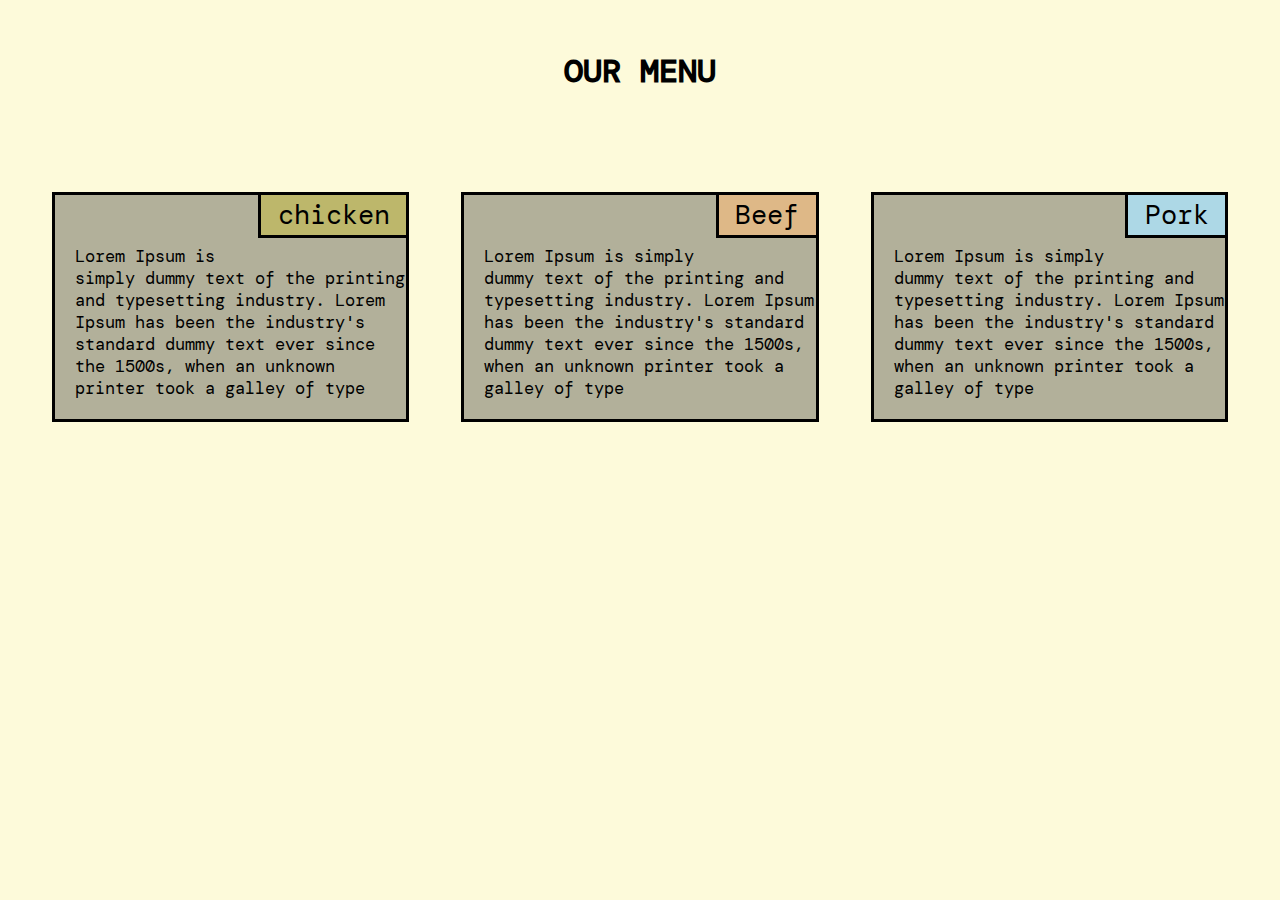
<file: module-2/index.html>
<!DOCTYPE html>
<html lang="en">

<head>
    <meta charset="UTF-8">
    <meta http-equiv="X-UA-Compatible" content="IE=edge">
    <meta name="viewport" content="width=device-width, initial-scale=1.0">
    <title>Document</title>
    <link href="style.css" rel="stylesheet">
    <link rel="preconnect" href="https://fonts.googleapis.com">
    <link rel="preconnect" href="https://fonts.gstatic.com" crossorigin>
    <link href="https://fonts.googleapis.com/css2?family=DM+Mono:ital,wght@1,300&display=swap" rel="stylesheet">
</head>

<body>
    <div id="container">
        <h1 id="head">OUR MENU</h1>
    </div>
    <div id="box-container">
        <div id="sec1" class="section">
            <div class="head-container">
                <div id="one" class="section-heading">
                    chicken
                </div>
            </div>
            Lorem Ipsum is simply dummy text of the printing and typesetting industry. Lorem Ipsum has
            been the industry's standard dummy text ever since the 1500s, when an unknown printer took a galley of type
        </div>
        <div id="sec2" class="section">
            <div class="head-container">
                <div id="two" class="section-heading">
                    Beef
                </div>
            </div>
            Lorem Ipsum is simply dummy text of the printing and typesetting industry. Lorem Ipsum has
            been the industry's standard dummy text ever since the 1500s, when an unknown printer took a galley of type
        </div>
        <div id="sec3" class="section">
            <div class="head-container">
                <div id="three" class="section-heading">
                    Pork
                </div>
            </div>
            Lorem Ipsum is simply dummy text of the printing and typesetting industry. Lorem Ipsum has
            been the industry's standard dummy text ever since the 1500s, when an unknown printer took a galley of type
        </div>
    </div>

</body>

</html>
</file>
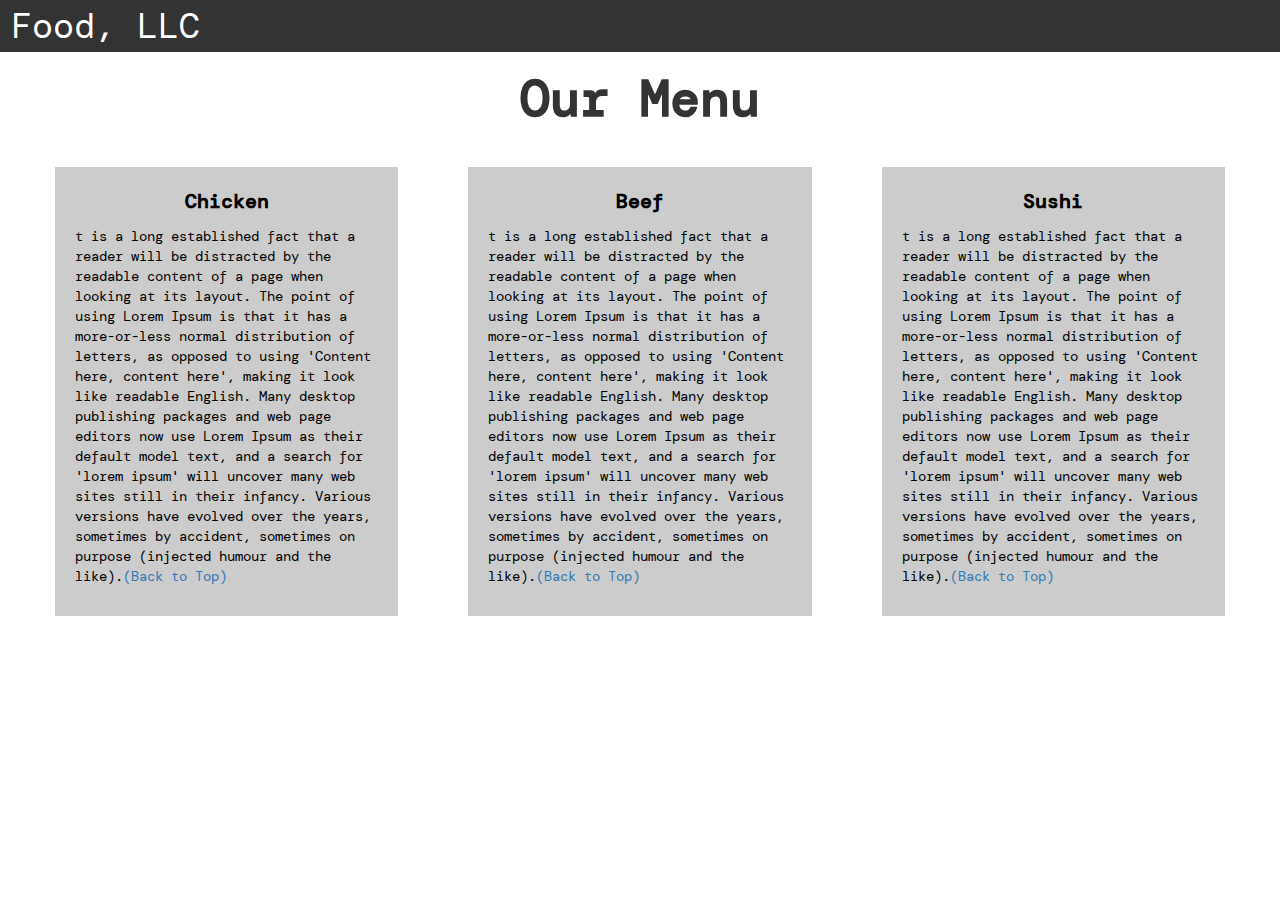
<file: module-3/index.html>
<!DOCTYPE html>
<html>

<head>

    <title>Module 3</title>

    <meta name="viewport" content="width=device-width, initial-scale=1">
    <link rel="stylesheet" href="https://maxcdn.bootstrapcdn.com/bootstrap/3.3.7/css/bootstrap.min.css">
    <script src="https://ajax.googleapis.com/ajax/libs/jquery/3.3.1/jquery.min.js"></script>
    <script src="https://maxcdn.bootstrapcdn.com/bootstrap/3.3.7/js/bootstrap.min.js"></script>
    <link rel="preconnect" href="https://fonts.googleapis.com">
    <link rel="preconnect" href="https://fonts.gstatic.com" crossorigin>
    <link href="https://fonts.googleapis.com/css2?family=DM+Mono:ital@1&display=swap" rel="stylesheet">

    <meta name="viewport" content="width=device-width, initial-scale=1">
    <link rel="stylesheet" type="text/css" href="css/style.css">



</head>

<body>


    <nav class="navbar" id="top">
        <div class="container-fluid">

            <div class="navbar-header">
                <button type="button" class="navbar-toggle" data-toggle="collapse" data-target="#myNavbar">
                    <span class="icon-bar"></span>
                    <span class="icon-bar"></span>
                    <span class="icon-bar"></span>
                </button>
                <a class="navbar-brand" href="#">Food, LLC</a>
            </div>

            <div class="collapse" id="myNavbar">
                <ul class="nav navbar-nav visible-xs">
                    <li><a class="menu-item" href="#Chicken">Chicken</a></li>
                    <li><a class="menu-item" href="#Beef">Beef</a></li>
                    <li><a class="menu-item" href="#Sushi">Sushi</a></li>
                </ul>
            </div>

        </div>
    </nav>

    <h1 class="main-title">Our Menu</h1>



    <div class="row">

        <div class="col-lg-4 col-md-6 col-sm-12">
            <div class="content-box">
                <p class="item-name" id="Chicken">Chicken</p>
                <p class="content">t is a long established fact that a reader will be distracted by the readable content
                    of a page when looking at its layout. The point of using Lorem Ipsum is that it has a more-or-less
                    normal distribution of letters, as opposed to using 'Content here, content here', making it look
                    like readable English. Many desktop publishing packages and web page editors now use Lorem Ipsum as
                    their default model text, and a search for 'lorem ipsum' will uncover many web sites still in their
                    infancy. Various versions have evolved over the years, sometimes by accident, sometimes on purpose
                    (injected humour and the like).<a href="#top">(Back to Top)</a></p>
            </div>
        </div>

        <div class="col-lg-4 col-md-6 col-sm-12">
            <div class="content-box">
                <p class="item-name" id="Beef">Beef</p>
                <p class="content">t is a long established fact that a reader will be distracted by the readable content
                    of a page when looking at its layout. The point of using Lorem Ipsum is that it has a more-or-less
                    normal distribution of letters, as opposed to using 'Content here, content here', making it look
                    like readable English. Many desktop publishing packages and web page editors now use Lorem Ipsum as
                    their default model text, and a search for 'lorem ipsum' will uncover many web sites still in their
                    infancy. Various versions have evolved over the years, sometimes by accident, sometimes on purpose
                    (injected humour and the like).<a href="#top">(Back to Top)</a></p>
            </div>
        </div>


        <div class="col-lg-4 col-md-12 col-sm-12">
            <div class="content-box">
                <p class="item-name" id="Sushi">Sushi</p>
                <p class="content">t is a long established fact that a reader will be distracted by the readable content
                    of a page when looking at its layout. The point of using Lorem Ipsum is that it has a more-or-less
                    normal distribution of letters, as opposed to using 'Content here, content here', making it look
                    like readable English. Many desktop publishing packages and web page editors now use Lorem Ipsum as
                    their default model text, and a search for 'lorem ipsum' will uncover many web sites still in their
                    infancy. Various versions have evolved over the years, sometimes by accident, sometimes on purpose
                    (injected humour and the like).<a href="#top">(Back to Top)</a></p>
            </div>
        </div>

    </div>


</body>

</html>
</file>
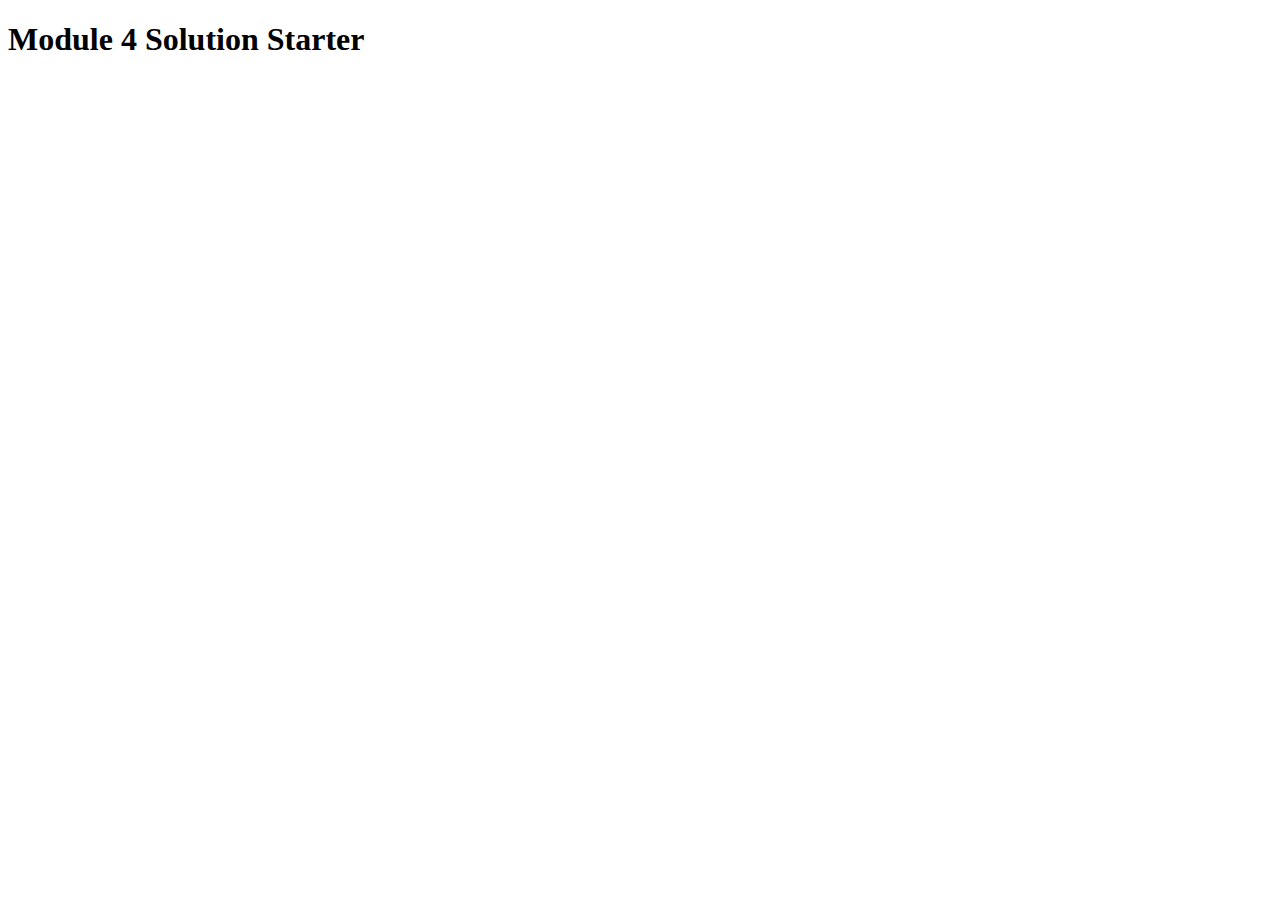
<file: module-4/index.html>
<!DOCTYPE html>
<html>

<head>
    <meta charset="utf-8">
    <title>Module 4 Solution Starter</title>
    <script>
        var names = []; // DO NOT REMOVE
    </script>
    <script src="SpeakHello.js"></script>
    <script src="SpeakGoodBye.js"></script>
    <script src="script.js"></script>
</head>

<body>
    <h1>Module 4 Solution Starter</h1>
</body>

</html>
</file>
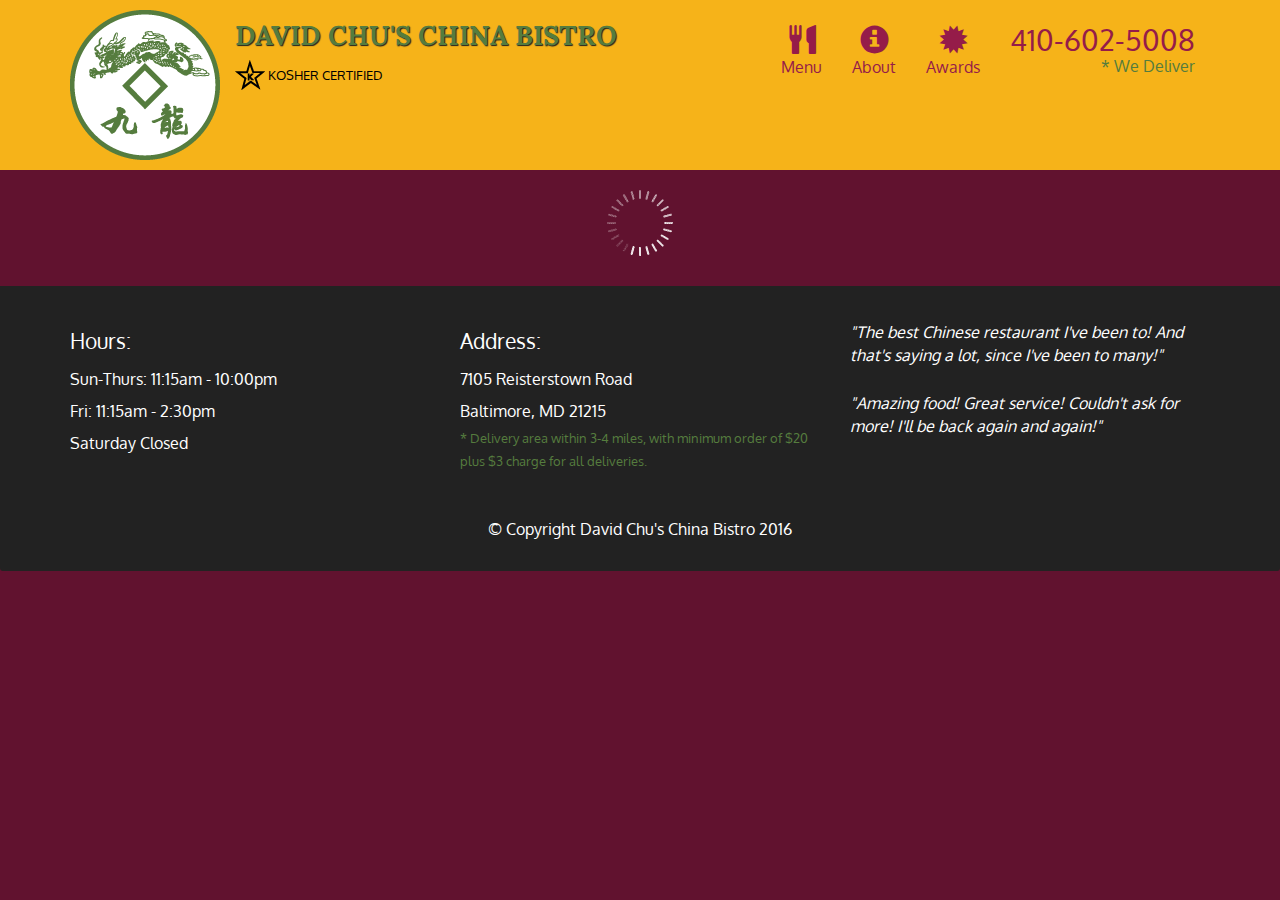
<file: module-5/index.html>
<!doctype html>
<html lang="en">
  <head>
    <meta charset="utf-8">
    <meta http-equiv="X-UA-Compatible" content="IE=edge">
    <meta name="viewport" content="width=device-width, initial-scale=1">
    <title>David Chu's China Bistro</title>
    <link rel="stylesheet" href="css/bootstrap.min.css">
    <link rel="stylesheet" href="css/styles.css">
    <link href='https://fonts.googleapis.com/css?family=Oxygen:400,300,700' rel='stylesheet' type='text/css'>
    <link href='https://fonts.googleapis.com/css?family=Lora' rel='stylesheet' type='text/css'>
  </head>
<body>
  <header>
    <nav id="header-nav" class="navbar navbar-default">
      <div class="container">
        <div class="navbar-header">
          <a href="index.html" class="pull-left visible-md visible-lg">
            <div id="logo-img" alt="Logo image"></div>
          </a>

          <div class="navbar-brand">
            <a href="index.html"><h1>David Chu's China Bistro</h1></a>
            <p>
              <img src="images/star-k-logo.png" alt="Kosher certification">
              <span>Kosher Certified</span>
            </p>
          </div>

          <button id="navbarToggle" type="button" class="navbar-toggle collapsed" data-toggle="collapse" data-target="#collapsable-nav" aria-expanded="false">
            <span class="sr-only">Toggle navigation</span>
            <span class="icon-bar"></span>
            <span class="icon-bar"></span>
            <span class="icon-bar"></span>
          </button>
        </div>
        
        <div id="collapsable-nav" class="collapse navbar-collapse">
           <ul id="nav-list" class="nav navbar-nav navbar-right">
            <li id="navHomeButton" class="visible-xs active">
              <a href="index.html">
                <span class="glyphicon glyphicon-home"></span> Home</a>
            </li>
            <li id="navMenuButton">
              <a href="#" onclick="$dc.loadMenuCategories();">
                <span class="glyphicon glyphicon-cutlery"></span><br class="hidden-xs"> Menu</a>
            </li>
            <li>
              <a href="#">
                <span class="glyphicon glyphicon-info-sign"></span><br class="hidden-xs"> About</a>
            </li>
            <li>
              <a href="#">
                <span class="glyphicon glyphicon-certificate"></span><br class="hidden-xs"> Awards</a>
            </li>
            <li id="phone" class="hidden-xs">
              <a href="tel:410-602-5008">
                <span>410-602-5008</span></a><div>* We Deliver</div>
            </li>
          </ul><!-- #nav-list -->
        </div><!-- .collapse .navbar-collapse -->
      </div><!-- .container -->
    </nav><!-- #header-nav -->
  </header>

  <div id="call-btn" class="visible-xs">
    <a class="btn" href="tel:410-602-5008">
    <span class="glyphicon glyphicon-earphone"></span>
    410-602-5008
    </a>
  </div>
  <div id="xs-deliver" class="text-center visible-xs">* We Deliver</div>

  <div id="main-content" class="container"></div>

  <footer class="panel-footer">
    <div class="container">
      <div class="row">
        <section id="hours" class="col-sm-4">
          <span>Hours:</span><br>
          Sun-Thurs: 11:15am - 10:00pm<br>
          Fri: 11:15am - 2:30pm<br>
          Saturday Closed
          <hr class="visible-xs">
        </section>
        <section id="address" class="col-sm-4">
          <span>Address:</span><br>
          7105 Reisterstown Road<br>
          Baltimore, MD 21215
          <p>* Delivery area within 3-4 miles, with minimum order of $20 plus $3 charge for all deliveries.</p>
          <hr class="visible-xs">
        </section>
        <section id="testimonials" class="col-sm-4">
          <p>"The best Chinese restaurant I've been to! And that's saying a lot, since I've been to many!"</p>
          <p>"Amazing food! Great service! Couldn't ask for more! I'll be back again and again!"</p>
        </section>
      </div>
      <div class="text-center">&copy; Copyright David Chu's China Bistro 2016</div>
    </div>
  </footer>

  <!-- jQuery (Bootstrap JS plugins depend on it) -->
  <script src="js/jquery-2.1.4.min.js"></script>
  <script src="js/bootstrap.min.js"></script>
  <script src="js/ajax-utils.js"></script>
  <script src="js/script.js"></script>
</body>
</html>
</file>
<file: module-2/style.css>
body{
    margin: 0px;
}
html{
    font-family: 'DM Mono', monospace;
    background-color: rgb(253, 250, 218);
}
#container{
    margin:30px auto;
    text-align: center;
}

#head{
    margin:50px;
}
#box-container{
    display: flex;
    flex-direction: row;
    flex-wrap: wrap;
    justify-content: space-around;
    margin:100px 2vw;
}
.section{
    position: relative;
    display: inline-block;
    margin-bottom: 30px ;
    
    width: 27%;
    background-color: rgba(0, 0, 0, 0.295);
    border: 3px solid black;
    padding:0px 0px 20px 20px;
    font-size: 13pt;
}
.head-container{
    width: 100%;
    margin-bottom: 50px;
}
.section-heading{
/*    position: relative;
    left: 64%;

   width:23%;
    padding:3px 24px;
    text-align: center;
    

    margin-bottom: 10px;
*/
    float: right;                         /* this sticks the heading to right*/
    background-color: burlywood;
    font-size: 20pt;
    border-bottom: 3px solid black;
    border-left: 3px solid black;
    padding:3px 5%;
    margin-bottom: 10px;
    

}
#one{
    background-color: darkkhaki;
}
#three{
    background-color: lightblue;
}


@media (max-width: 992px){
    #box-container{
        justify-content: space-between;
    }
    #sec1,#sec2{
        width: 45%;
    }
    .section#sec3{
       width: 100%;
    }
}

@media (max-width: 767px){
    #box-container{
        flex-direction: row;
        align-items: center;
        margin: 0px 5vw;
    }
    #sec1,#sec2,#sec3{
        width: 100%;
    }
}
</file>
<file: module-3/css/style.css>
body{
	font-family: 'DM Mono',monospace !important;
}  

.container-fluid{
	margin: 0;
	padding: 0;
}

.navbar{
	border-radius: 0px;
	background-color: rgba(0,0,0,0.8);
}

.navbar-brand{
  font-size: 35px;
  color: white;
  padding-left: 25px;
}

.navbar-brand:hover{
	color: white;
}

.nav{
	margin: 0;
	padding: 0;
}

.navbar-nav{
  font-size: 25px;
  text-align: center;
  margin: 0;
  padding: 0;
}

.navbar-toggle{
	border: 2px solid white;
	margin-right: 25px;
}

.icon-bar{
	background-color: white;
}


.main-title{
  margin-bottom: 15px;
  text-align: center;
  font-size: 50px;
  font-weight: bold;
}

li{
	box-sizing: border-box;
	width: 100%;
}

.menu-item{
	padding: 0;
	margin: 0;
	width: 100%;
	background-color: white;
	border-bottom: 1px solid black;
	color: black;
	display: block;
}

.menu-item:hover{
	background-color: rgba(0,0,0,0.9);
	color: rgba(0,0,0,0.4);
}



.row{
	margin: 20px;
}

.content-box{
	margin: 20px;
	width: auto;
	height: auto;
	color: black;
	background-color: rgba(0,0,0,0.2);
	font-family: "Comic Sans MS", cursive, sans-serif;
	padding: 20px;
}

.item-name{
	text-align: center;
	font-size: 20px;
	font-weight: bold;
	font-family: 'DM Mono',monospace !important;
}

.content{
	font-family: 'DM Mono',monospace !important;
}
</file>
<file: module-5/css/styles.css>
body {
  font-size: 16px;
  color: #fff;
  background-color: #61122f;
  font-family: 'Oxygen', sans-serif;
}

/** HEADER **/
#header-nav {
  background-color: #f6b319;
  border-radius: 0;
  border: 0;
}

#logo-img {
  background: url('../images/restaurant-logo_large.png') no-repeat;
  width: 150px;
  height: 150px;
  margin: 10px 15px 10px 0;
}

.navbar-brand {
  padding-top: 25px;
}
.navbar-brand h1 { /* Restaurant name */
  font-family: 'Lora', serif;
  color: #557c3e;
  font-size: 1.5em;
  text-transform: uppercase;
  font-weight: bold;
  text-shadow: 1px 1px 1px #222;
  margin-top: 0;
  margin-bottom: 0;
  line-height: .75;
}
.navbar-brand a:hover, .navbar-brand a:focus {
  text-decoration: none;
}
.navbar-brand p { /* Kosher cert */
  color: #000;
  text-transform: uppercase;
  font-size: .7em;
  margin-top: 15px;
}
.navbar-brand p span { /* Star-K */
  vertical-align: middle;
}

#nav-list {
  margin-top: 10px;
}
#nav-list a {
  color: #951C49;
  text-align: center;
}
#nav-list a:hover {
  background: #E7E7E7;
}
#nav-list a span {
  font-size: 1.8em;
}

#phone {
  margin-top: 5px;
}
#phone a { /* Phone number */
  text-align: right;
  padding-bottom: 0;
}
#phone div { /* We Deliver */
  color: #557c3e;
  text-align: right;
  padding-right: 15px;
}

.navbar-header button.navbar-toggle, .navbar-header .icon-bar {
  border: 1px solid #61122f;
}
.navbar-header button.navbar-toggle {
  clear: both;
  margin-top: -30px;
}
/* END HEADER */

/* FOOTER */
.panel-footer {
  margin-top: 30px;
  padding-top: 35px;
  padding-bottom: 30px;
  background-color: #222;
  border-top: 0;
}
.panel-footer div.row {
  margin-bottom: 35px;
}
#hours, #address {
  line-height: 2;
}
#hours > span, #address > span {
  font-size: 1.3em;
}
#address p {
  color: #557c3e;
  font-size: .8em;
  line-height: 1.8;
}
#testimonials {
  font-style: italic;
}
#testimonials p:nth-child(2) {
  margin-top: 25px;
}
/* END FOOTER */



/* HOME PAGE */
.container .jumbotron {
  box-shadow: 0 0 50px #3F0C1F;
  border: 2px solid #3F0C1F;
}

#menu-tile, #specials-tile, #map-tile {
  height: 250px;
  width: 100%;
  margin-bottom: 15px;
  position: relative;
  border: 2px solid #3F0C1F;
  overflow: hidden;
}
#menu-tile:hover, #specials-tile:hover, #map-tile:hover {
  box-shadow: 0 1px 5px 1px #cccccc;
}
#menu-tile {
  background: url('../images/menu-tile.jpg') no-repeat;
  background-position: center;
}
#specials-tile {
  background: url('../images/specials-tile.jpg') no-repeat;
  background-position: center;
}
#menu-tile span, #specials-tile span, #map-tile span {
  position: absolute;
  bottom: 0;
  right: 0;
  width: 100%;
  text-align: center;
  font-size: 1.6em;
  text-transform: uppercase;
  background-color: #000;
  color: #fff;
  opacity: .8;
}
/* END HOME PAGE */

/* MENU CATEGORIES PAGE */
.category-tile { 
  position: relative;
  border: 2px solid #3F0C1F;
  overflow: hidden;
  width: 200px;
  height: 200px;
  margin: 0 auto 15px;
}
.category-tile span {
  position: absolute;
  bottom: 0;
  right: 0;
  width: 100%;
  text-align: center;
  font-size: 1.2em;
  text-transform: uppercase;
  background-color: #000;
  color: #fff;
  opacity: .8;
}
.category-tile:hover {
  box-shadow: 0 1px 5px 1px #cccccc;
}

#menu-categories-title + div {
  margin-bottom: 50px;
}
/* END MENU CATEGORIES PAGE */

/* SINGLE CATEGORY PAGE */
.menu-item-tile {
  margin-bottom: 25px;
}
.menu-item-tile hr {
  width: 80%;
}
.menu-item-tile .menu-item-price {
  font-size: 1.1em;
  text-align: right;
  margin-top: -15px;
  margin-right: -15px;
}
.menu-item-tile .menu-item-price span {
  font-size: .6em;
}
.menu-item-photo {
  position: relative;
  border: 2px solid #3F0C1F; 
  overflow: hidden;
  padding: 0;
  margin-right: -15px;
  margin-left: auto;
  margin-bottom: 20px;
  max-width: 250px;
}
.menu-item-photo div {
  position: absolute;
  bottom: 0;
  right: 0;
  width: 80px;
  background-color: #557c3e;
  text-align: center;
}
.menu-item-description {
  padding-right: 30px;
}
h3.menu-item-title {
  margin: 0 0 10px;
}
.menu-item-details {
  font-size: .9em;
  font-style: italic;
}
/* END SINGLE CATEGORY PAGE */


/********** Large devices only **********/
@media (min-width: 1200px) {
  .container .jumbotron {
    background: url('../images/jumbotron_1200.jpg') no-repeat;
    height: 675px;
  }
}

/********** Medium devices only **********/
@media (min-width: 992px) and (max-width: 1199px) {
  /* Header */
  #logo-img {
    background: url('../images/restaurant-logo_medium.png') no-repeat;
    width: 100px;
    height: 100px;
    margin: 5px 5px 5px 0;
  }
  /* End Header */

  /* Home Page */
  .container .jumbotron {
    background: url('../images/jumbotron_992.jpg') no-repeat;
    height: 558px;
  }
  /* End Home Page */
}

/********** Small devices only **********/
@media (min-width: 768px) and (max-width: 991px) {
  /* Home Page */
  .container .jumbotron {
    background: url('../images/jumbotron_768.jpg') no-repeat;
    height: 432px;
  }
  /* End Home Page */
}

/********** Extra small devices only **********/
@media (max-width: 767px) {
  /* Header */
  .navbar-brand {
    padding-top: 10px;
    height: 80px;
  }
  .navbar-brand h1 { /* Restaurant name */
    padding-top: 10px;
    font-size: 5vw; /* 1vw = 1% of viewport width */
  }
  .navbar-brand p { /* Kosher cert */
    font-size: .6em;
    margin-top: 12px;
  }
  .navbar-brand p img { /* Star-K */
    height: 20px;
  }

  #collapsable-nav a { /* Collapsed nav menu text */
    font-size: 1.2em;
  }
  #collapsable-nav a span { /* Collapsed nav menu glyph */
    font-size: 1em;
    margin-right: 5px;
  }

  #call-btn > a {
    font-size: 1.5em;
    display: block;
    margin: 0 20px;
    padding: 10px;
    border: 2px solid #fff;
    background-color: #f6b319;
    color: #951c49;
  }
  #xs-deliver {
    margin-top: 5px;
    font-size: .7em;
    letter-spacing: .1em;
    text-transform: uppercase;
  }
  /* End Header */

  /* Footer */
  .panel-footer section {
    margin-bottom: 30px;
    text-align: center;
  }
  .panel-footer section:nth-child(3) {
    margin-bottom: 0; /* margin already exists on the whole row */
  }
  .panel-footer section hr {
    width: 50%;
  }
  /* End Footer */

  /* Home Page */
  .container .jumbotron {
    margin-top: 30px;
    padding: 0;
  }
  #menu-tile, #specials-tile {
    width: 360px;
    margin: 0 auto 15px;
  }

  .menu-item-photo {
    margin-right: auto;
  }
  .menu-item-tile .menu-item-price {
    text-align: center;
  }
  .menu-item-description {
    text-align: center;;
  }
}


/********** Super extra small devices Only :-) (e.g., iPhone 4) **********/
@media (max-width: 479px) {
  /* Header */
  .navbar-brand h1 { /* Restaurant name */
    padding-top: 5px;
    font-size: 6vw;
  }
  /* End Header */
  
  /* Home page */
  #menu-tile, #specials-tile {
    width: 280px;
    margin: 0 auto 15px;
  }

  .col-xxs-12 {
    position: relative;
    min-height: 1px;
    padding-right: 15px;
    padding-left: 15px;
    float: left;
    width: 100%;
  }
}
</file>
